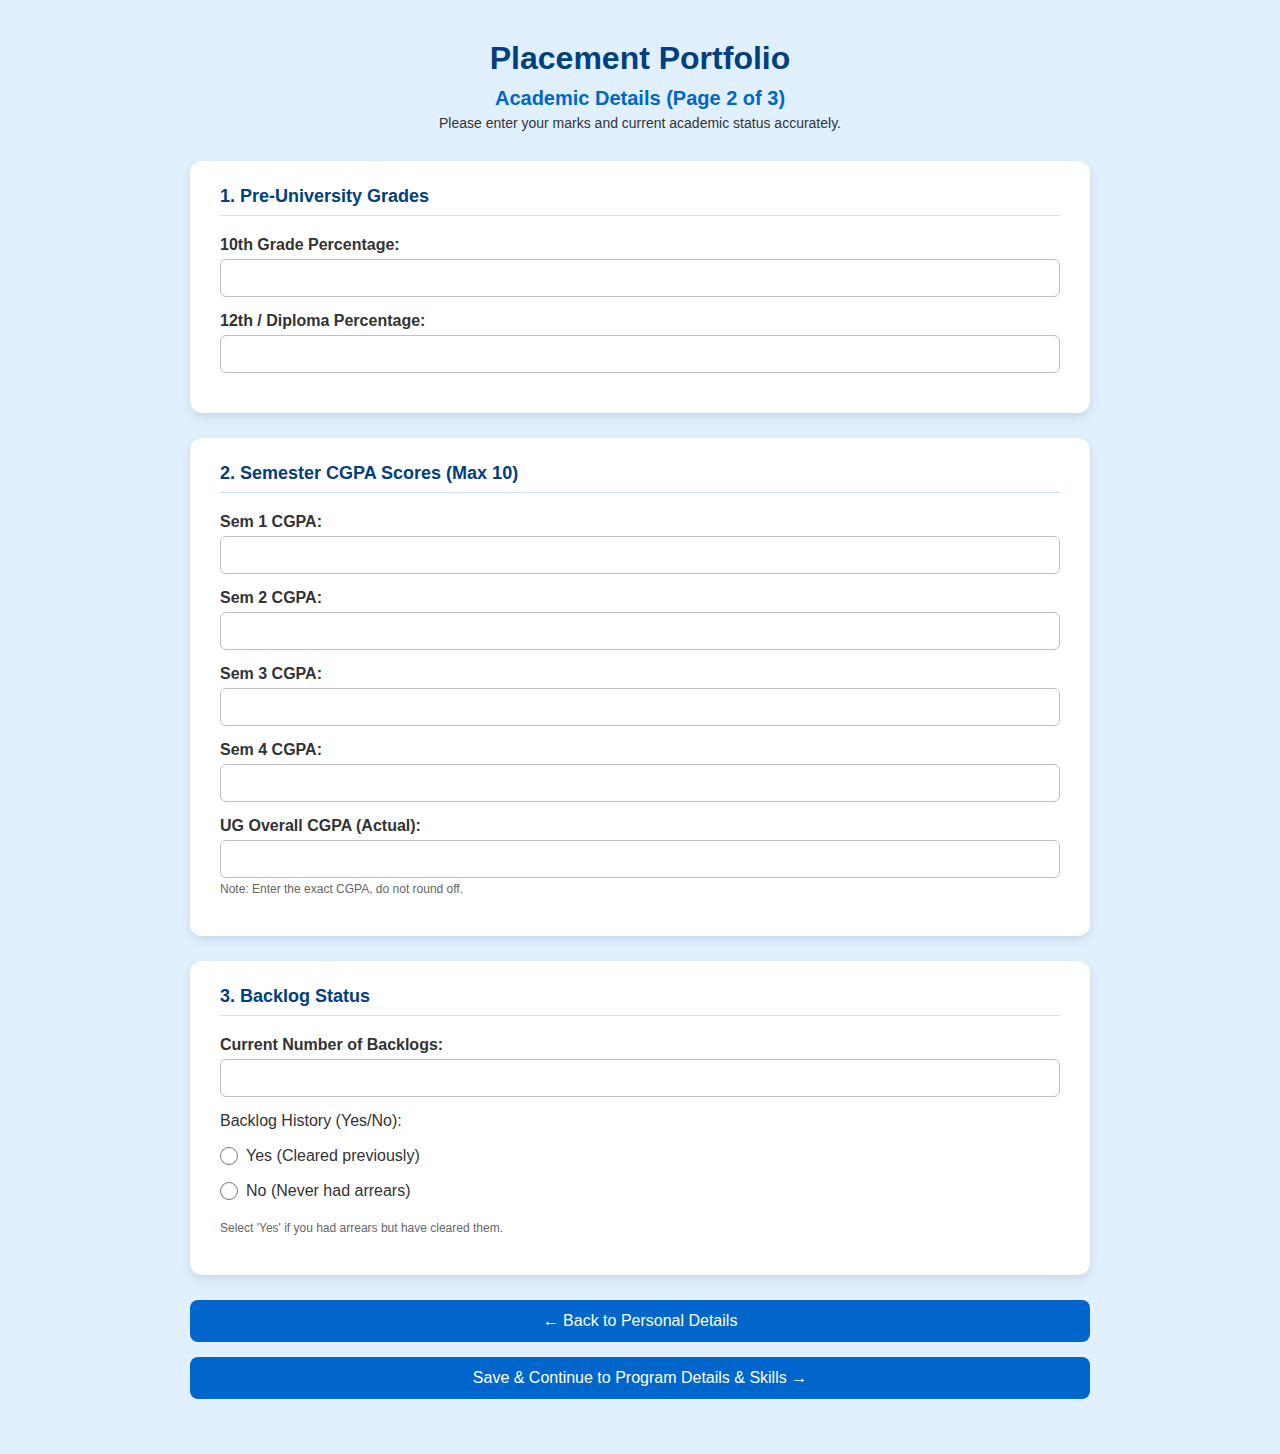
<file: frontend/acadamic.html>
<!DOCTYPE html>
<html lang="en">
<head>
  <meta charset="UTF-8">
  <meta name="viewport" content="width=device-width, initial-scale=1.0">
  <title>Placement Portfolio - Academic Details</title>
  <link rel="stylesheet" href="css/styles.css">
  
</head>
<body>

  <div>
    <!-- Header -->
    <header>
      <h1>Placement Portfolio</h1>
      <h2>Academic Details (Page 2 of 3)</h2>
      <p>Please enter your marks and current academic status accurately.</p>
    </header>

    <!-- Added form id -->
    <form id="academicForm">

      <!-- 1. Pre-University Grades -->
      <section>
        <h3>1. Pre-University Grades</h3>
        <div>
          <label for="tenth_percentage">10th Grade Percentage:</label>
          <input type="text" id="tenth_percentage" name="tenth_percentage">
        </div>
        <div>
          <label for="twelth_percentage">12th / Diploma Percentage:</label>
          <input type="text" id="twelth_percentage" name="twelth_percentage">
        </div>
      </section>

      <!-- 2. Undergraduate CGPA -->
      <section>
        <h3>2. Semester CGPA Scores (Max 10)</h3>
        <div>
          <label for="cgpa_sem1">Sem 1 CGPA:</label>
          <input type="text" id="cgpa_sem1" name="cgpa_sem1">
        </div>
        <div>
          <label for="cgpa_sem2">Sem 2 CGPA:</label>
          <input type="text" id="cgpa_sem2" name="cgpa_sem2">
        </div>
        <div>
          <label for="cgpa_sem3">Sem 3 CGPA:</label>
          <input type="text" id="cgpa_sem3" name="cgpa_sem3">
        </div>
        <div>
          <label for="cgpa_sem4">Sem 4 CGPA:</label>
          <input type="text" id="cgpa_sem4" name="cgpa_sem4">
        </div>
        <div>
          <label for="cgpa_overall">UG Overall CGPA (Actual):</label>
          <input type="text" id="cgpa_overall" name="cgpa_overall">
          <p>Note: Enter the exact CGPA, do not round off.</p>
        </div>
      </section>

      <!-- 3. Backlog Details -->
      <section>
        <h3>3. Backlog Status</h3>
        <div>
          <label for="current_backlogs">Current Number of Backlogs:</label>
          <input type="number" id="current_backlogs" name="current_backlogs" min="0">
        </div>
        <div class="radio-group">
          <label>Backlog History (Yes/No):</label>
          <label>
            <input type="radio" name="has_backlog_history" value="Yes">
            Yes (Cleared previously)
          </label>
          <label>
            <input type="radio" name="has_backlog_history" value="No">
            No (Never had arrears)
          </label>
          <p>Select 'Yes' if you had arrears but have cleared them.</p>
        </div>
      </section>

      <!-- Navigation Buttons -->
      <div>
        <button type="button" onclick="saveAndNavigateBack('academicForm', 'personal.html')">
          &larr; Back to Personal Details
        </button>
        <div></div>
        <button type="button" onclick="saveAndNavigateToSkills()">
          Save & Continue to Program Details & Skills &rarr;
        </button>
      </div>

    </form>

  </div>

  <script>
    // Initialize form with saved data if any
    window.onload = () => initializePage('academicForm');
  </script>

<script src="js/app.js" defer></script>
</body>
</html>
</file>
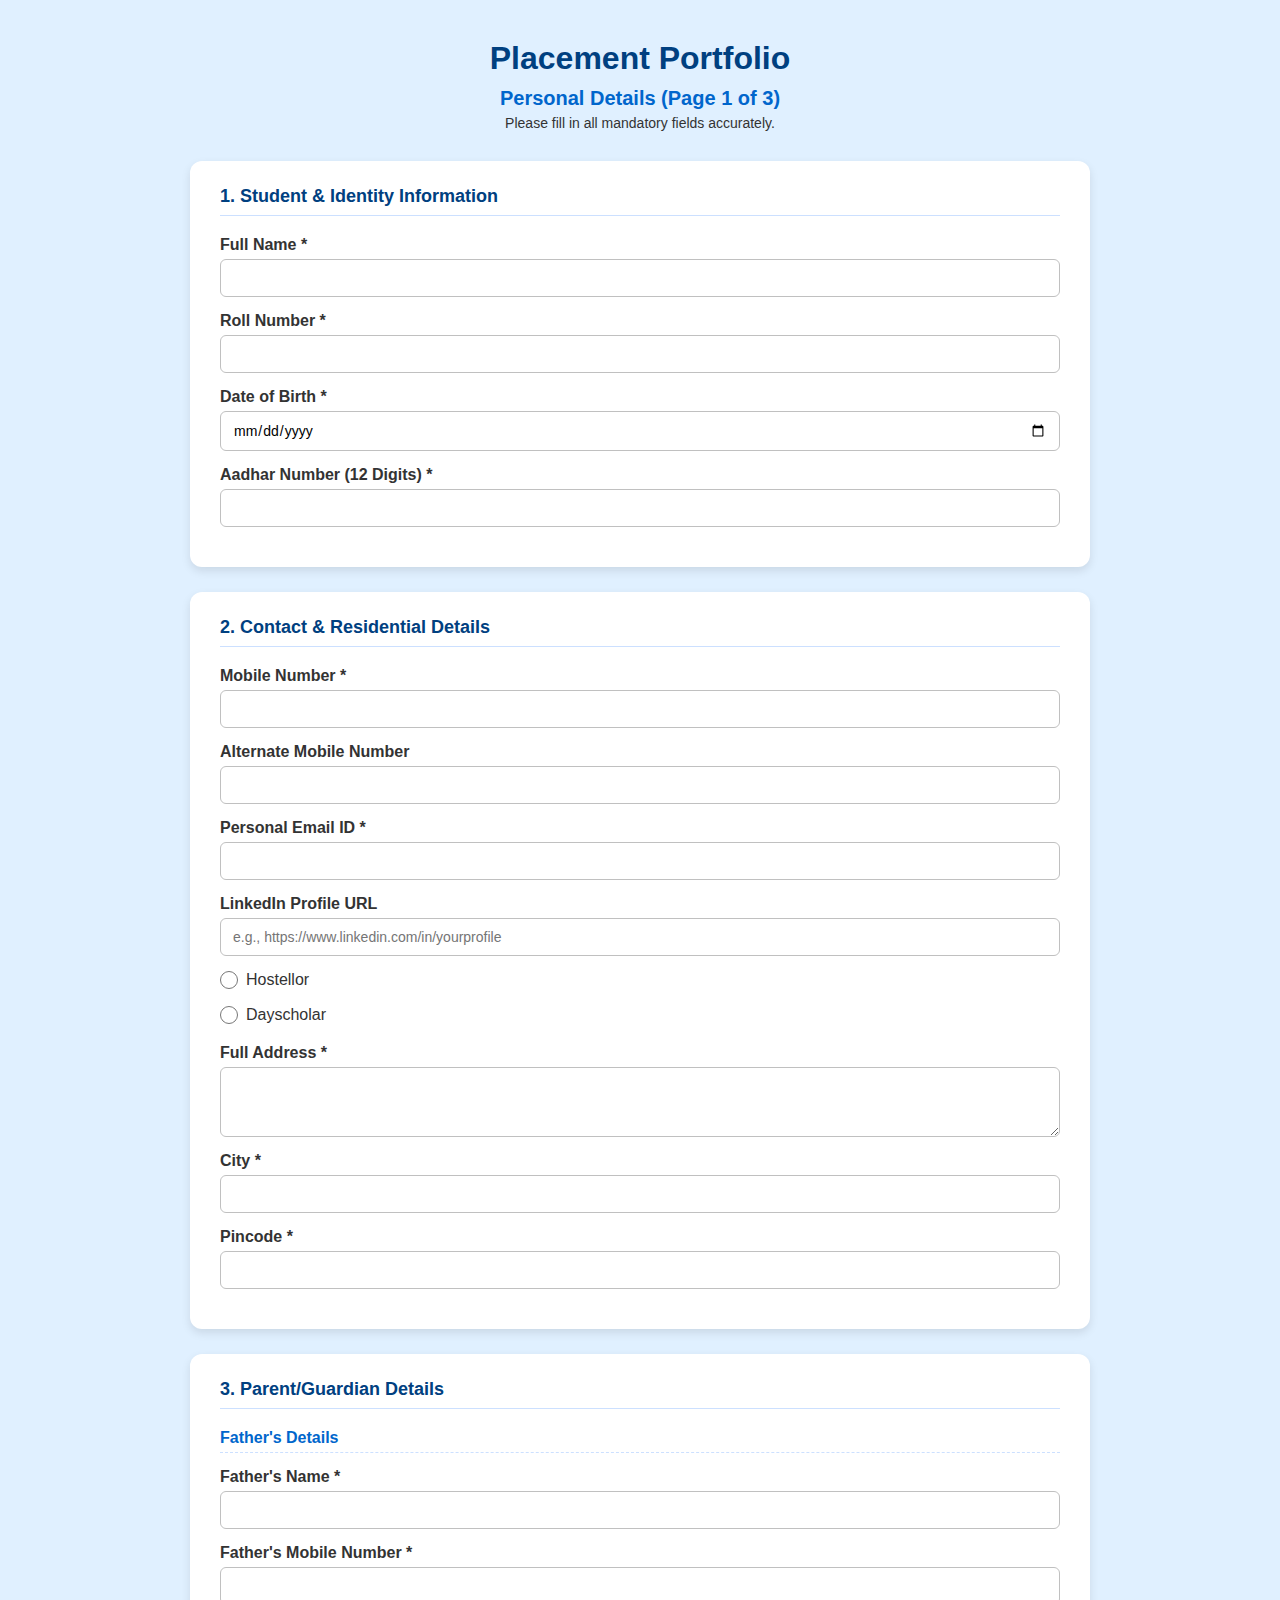
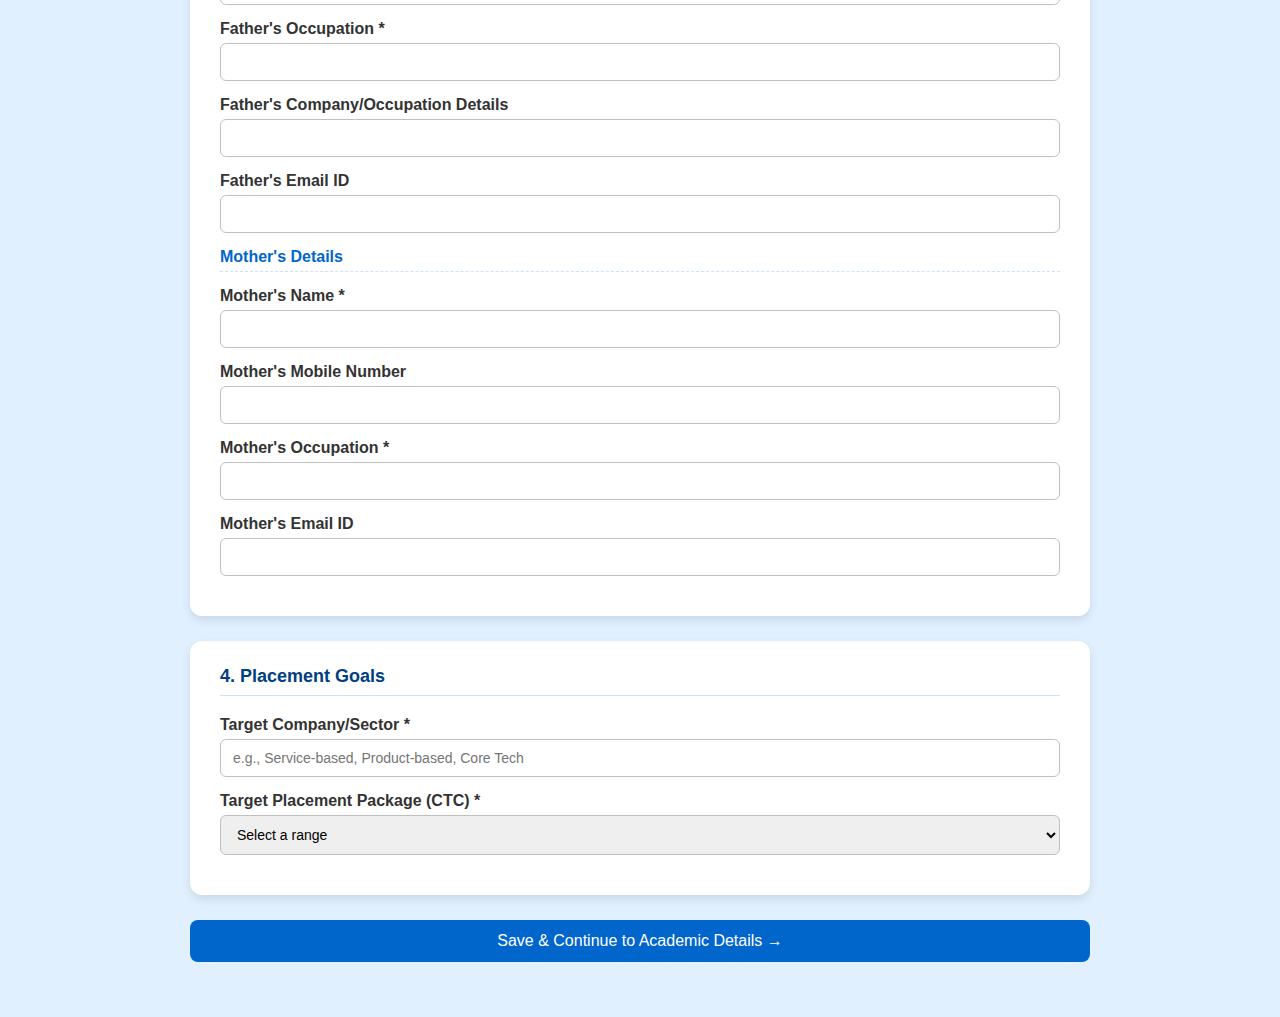
<file: frontend/personal.html>
<!DOCTYPE html>
<html lang="en">
<head>
  <meta charset="UTF-8">
  <meta name="viewport" content="width=device-width, initial-scale=1.0">
  <title>Placement Portfolio - Personal Details</title>
  <link rel="stylesheet" href="css/styles.css">
  
</head>
<body>

  <div>

    <!-- Header -->
    <header>
      <h1>Placement Portfolio</h1>
      <h2>Personal Details (Page 1 of 3)</h2>
      <p>Please fill in all mandatory fields accurately.</p>
    </header>

    <!-- Added form id -->
    <form id="personalForm">

      <!-- 1. Student & Identity Information -->
      <section>
        <h3>1. Student & Identity Information</h3>

        <div>
          <label for="name">Full Name *</label>
          <input type="text" id="name" name="name" required>
        </div>

        <div>
          <label for="roll_no">Roll Number *</label>
          <input type="text" id="roll_no" name="roll_no" required>
        </div>

        <div>
          <label for="date_of_birth">Date of Birth *</label>
          <input type="date" id="date_of_birth" name="date_of_birth" required>
        </div>

        <div>
          <label for="adhaar_no">Aadhar Number (12 Digits) *</label>
          <input type="text" id="adhaar_no" name="adhaar_no" required pattern="[\d\s]{12,}" title="Aadhar number must contain 12 digits" maxlength="14">
        </div>

      </section>

      <!-- 2. Contact & Residential Details -->
      <section>
        <h3>2. Contact & Residential Details</h3>

        <div>
          <label for="mobile_number">Mobile Number *</label>
          <input type="tel" id="mobile_number" name="mobile_number" required pattern="[0-9]{10}" title="Must be a 10-digit number">
        </div>

        <div>
          <label for="alt_mobile_number">Alternate Mobile Number</label>
          <input type="tel" id="alt_mobile_number" name="alt_mobile_number" pattern="[0-9]{10}" title="Must be a 10-digit number">
        </div>

        <div>
          <label for="personal_email">Personal Email ID *</label>
          <input type="email" id="personal_email" name="personal_email" required>
        </div>

        <div>
          <label for="linkedin_url">LinkedIn Profile URL</label>
          <input type="url" id="linkedin_url" name="linkedin_url" placeholder="e.g., https://www.linkedin.com/in/yourprofile">
        </div>

        <div class="radio-group">
          <label>
            <input type="radio" name="residence_type" value="Hostellor" required>
            Hostellor
          </label>
          <label>
            <input type="radio" name="residence_type" value="Dayscholar">
            Dayscholar
          </label>
        </div>

        <div>
          <label for="address">Full Address *</label>
          <textarea id="address" name="address" rows="3" required></textarea>
        </div>

        <div>
          <label for="city">City *</label>
          <input type="text" id="city" name="city" required>
        </div>

        <div>
          <label for="pincode">Pincode *</label>
          <input type="number" id="pincode" name="pincode" required pattern="\d{6}" title="Must be a 6-digit pincode">
        </div>

      </section>

      <!-- 3. Parent/Guardian Details -->
      <section>
        <h3>3. Parent/Guardian Details</h3>

        <h4>Father's Details</h4>
        <div>
          <label for="father_name">Father's Name *</label>
          <input type="text" id="father_name" name="father_name" required>
        </div>

        <div>
          <label for="father_mobile">Father's Mobile Number *</label>
          <input type="tel" id="father_mobile" name="father_mobile" required pattern="[0-9]{10}" title="Must be a 10-digit number">
        </div>

        <div>
          <label for="father_occupation">Father's Occupation *</label>
          <input type="text" id="father_occupation" name="father_occupation" required>
        </div>

        <div>
          <label for="father_company_details">Father's Company/Occupation Details</label>
          <input type="text" id="father_company_details" name="father_company_details">
        </div>

        <div>
          <label for="father_email">Father's Email ID</label>
          <input type="email" id="father_email" name="father_email">
        </div>

        <h4>Mother's Details</h4>
        <div>
          <label for="mother_name">Mother's Name *</label>
          <input type="text" id="mother_name" name="mother_name" required>
        </div>

        <div>
          <label for="mother_mobile">Mother's Mobile Number</label>
          <input type="tel" id="mother_mobile" name="mother_mobile" pattern="[0-9]{10}" title="Must be a 10-digit number">
        </div>

        <div>
          <label for="mother_occupation">Mother's Occupation *</label>
          <input type="text" id="mother_occupation" name="mother_occupation" required>
        </div>

        <div>
          <label for="mother_email">Mother's Email ID</label>
          <input type="email" id="mother_email" name="mother_email">
        </div>

      </section>

      <!-- 4. Placement Goals -->
      <section>
        <h3>4. Placement Goals</h3>

        <div>
          <label for="company_aim">Target Company/Sector *</label>
          <input type="text" id="company_aim" name="company_aim" placeholder="e.g., Service-based, Product-based, Core Tech" required>
        </div>

        <div>
          <label for="target_package">Target Placement Package (CTC) *</label>
          <select id="target_package" name="target_package" required>
            <option value="">Select a range</option>
            <option value="4-6 Lakhs">₹4 - ₹6 Lakhs</option>
            <option value="6-8 Lakhs">₹6 - ₹8 Lakhs</option>
            <option value="8-12 Lakhs">₹8 - ₹12 Lakhs</option>
            <option value="12-20 Lakhs">₹12 - ₹20 Lakhs</option>
            <option value="20-40 Lakhs">₹20 - ₹40 Lakhs</option>
            <option value="40 Lakh and above">₹40 Lakh and above</option>
          </select>
        </div>

      </section>

      <!-- Navigation -->
      <div>
        <!-- Call app.js function instead of simple href -->
        <button type="button" onclick="saveAndNavigateToAcademic()">
          Save & Continue to Academic Details →
        </button>
      </div>

    </form>

  </div>

  <script>
    // Initialize form with saved data if any
    window.onload = () => initializePage('personalForm');
  </script>

<script src="js/app.js" defer></script> <!-- include app.js -->

</body>
</html>
</file>
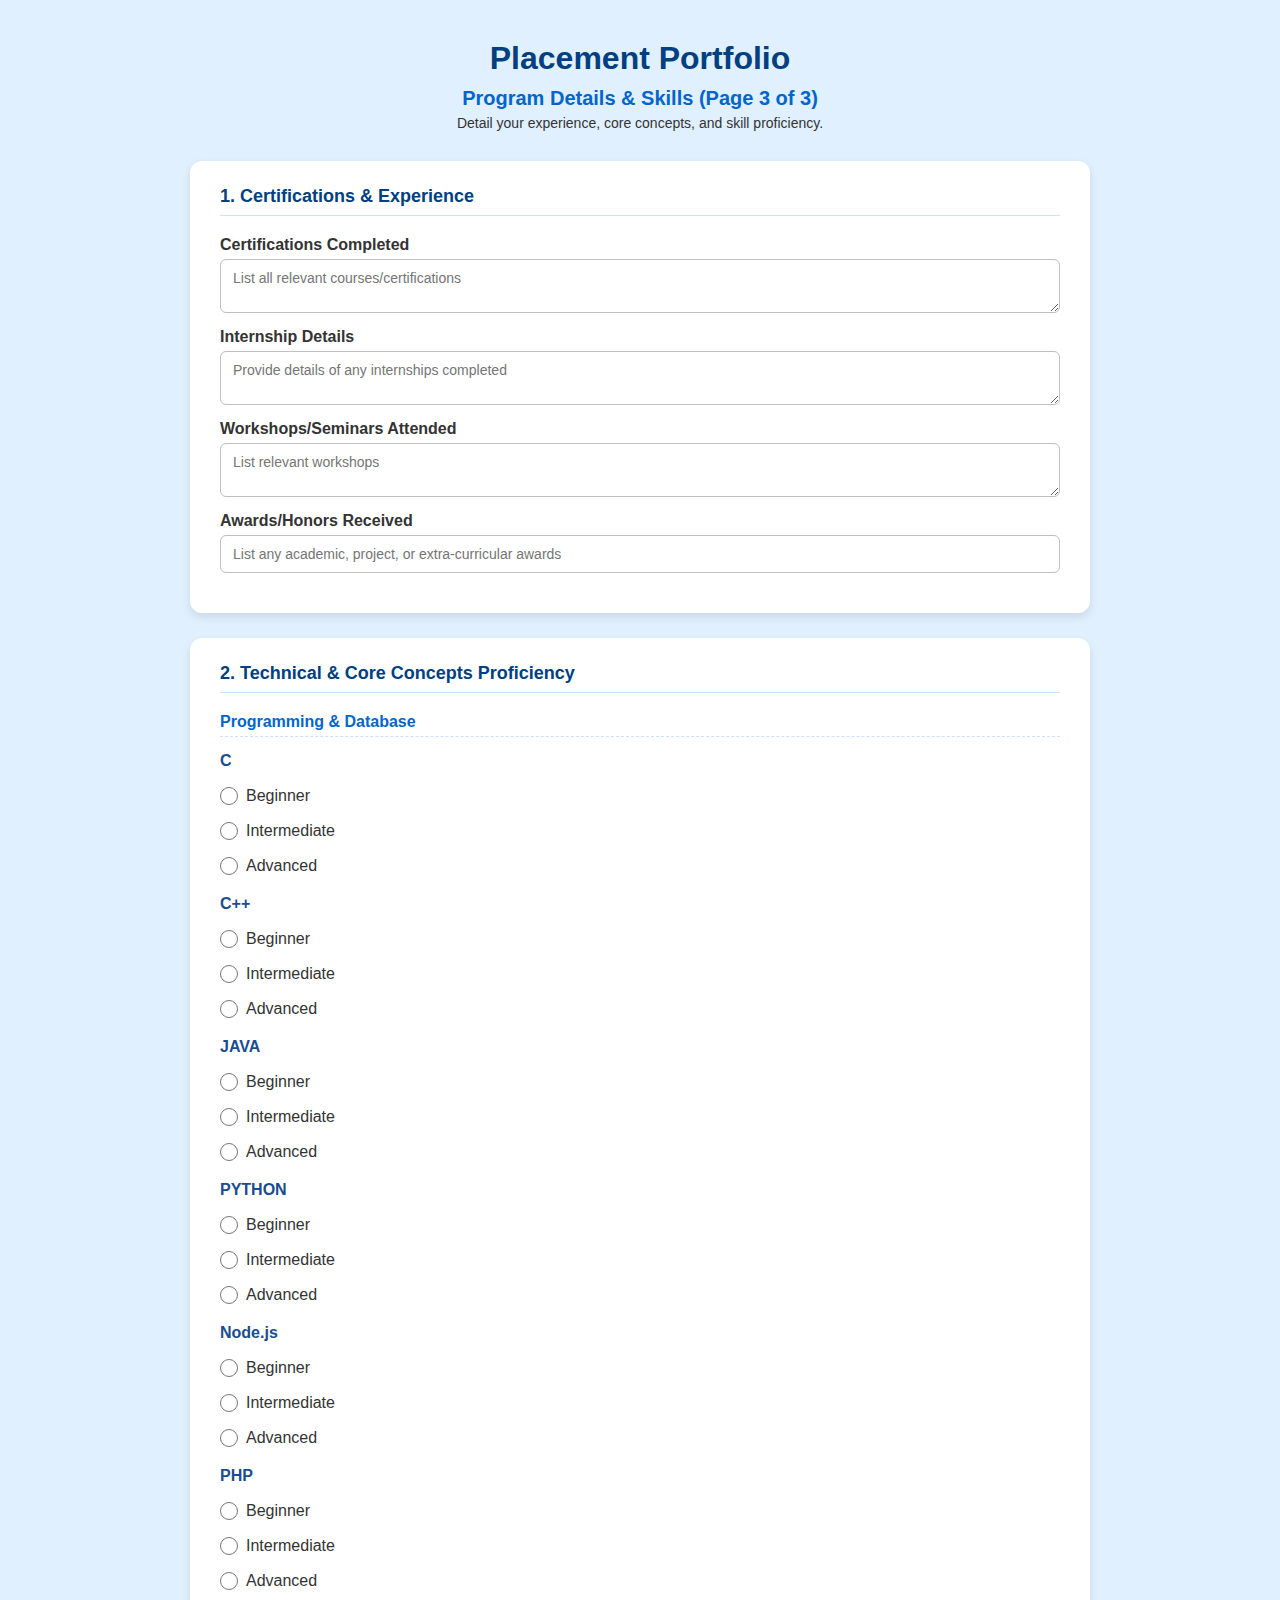
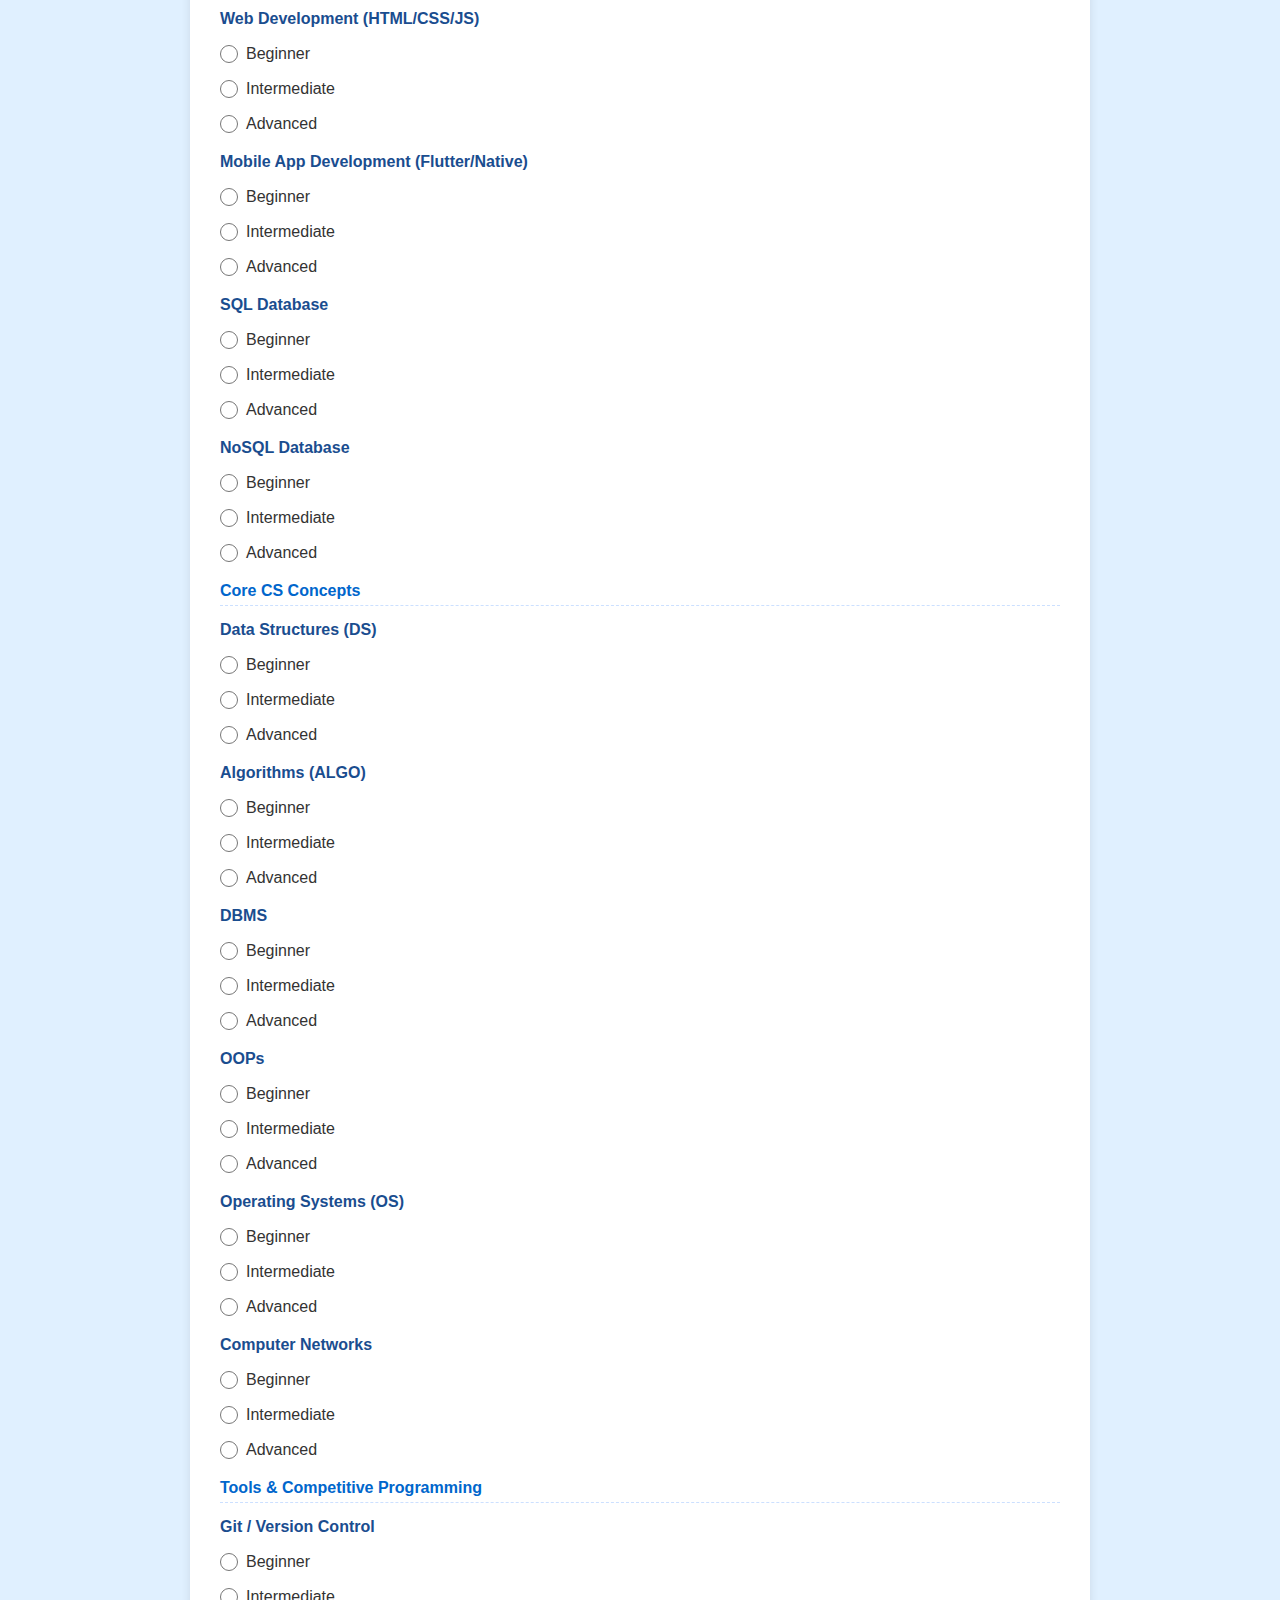
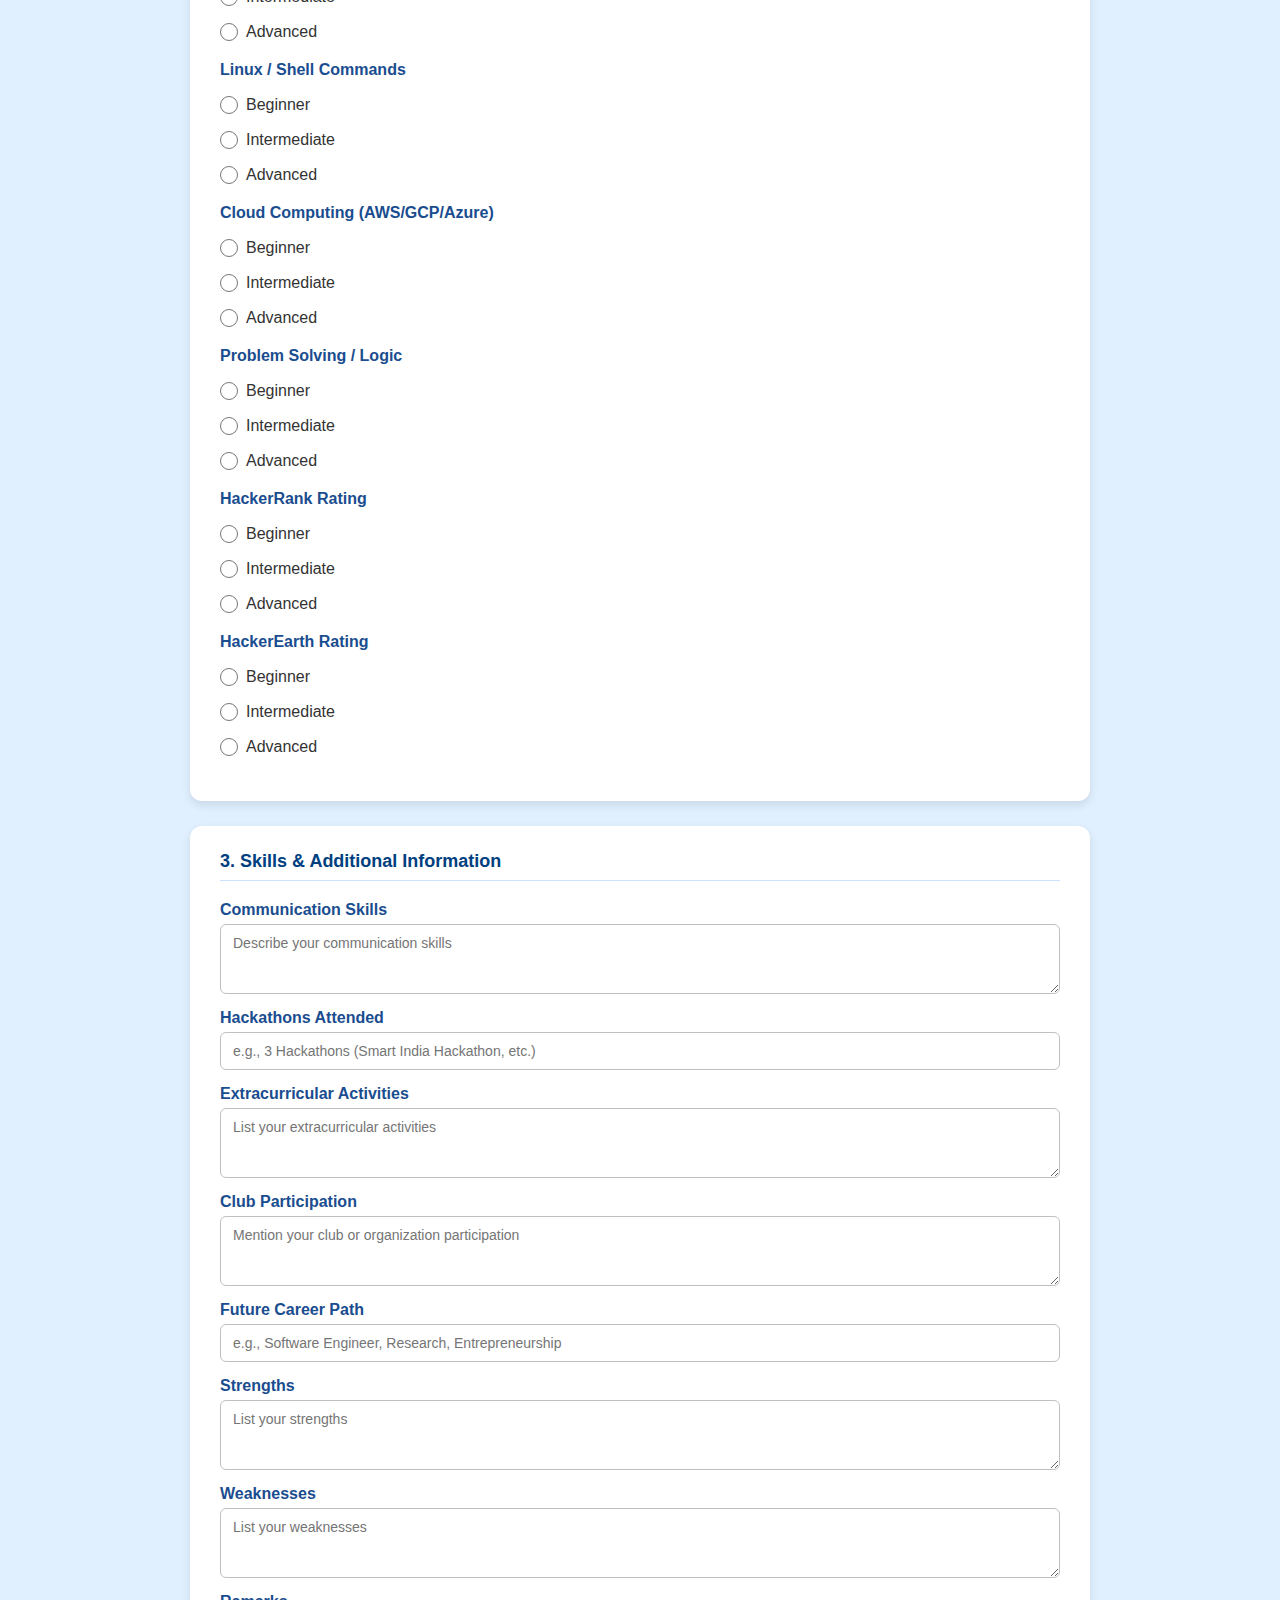
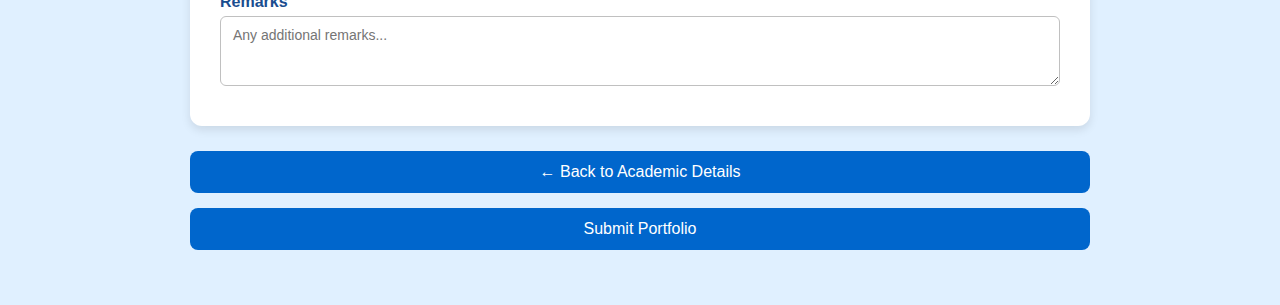
<file: frontend/skills.html>
<!DOCTYPE html>
<html lang="en">
<head>
    <meta charset="UTF-8">
    <meta name="viewport" content="width=device-width, initial-scale=1.0">
    <title>Placement Portfolio - Program Details & Skills</title>
    <link rel="stylesheet" href="css/styles.css">
</head>
<body>
<div class="main-container">
    <!-- Header -->
    <header>
        <h1>Placement Portfolio</h1>
        <h2>Program Details & Skills (Page 3 of 3)</h2>
        <p>Detail your experience, core concepts, and skill proficiency.</p>
    </header>

    <!-- Main Form -->
    <form id="skillsForm">

        <!-- 1. Certifications & Experience -->
        <section>
            <h3>1. Certifications & Experience</h3>

            <div>
                <label for="certifications">Certifications Completed</label>
                <textarea id="certifications" name="certifications" rows="2" placeholder="List all relevant courses/certifications"></textarea>
            </div>

            <div>
                <label for="internships">Internship Details</label>
                <textarea id="internships" name="internships" rows="2" placeholder="Provide details of any internships completed"></textarea>
            </div>

            <div>
                <label for="workshops">Workshops/Seminars Attended</label>
                <textarea id="workshops" name="workshops" rows="2" placeholder="List relevant workshops"></textarea>
            </div>

            <div>
                <label for="awards">Awards/Honors Received</label>
                <input type="text" id="awards" name="awards" placeholder="List any academic, project, or extra-curricular awards">
            </div>
        </section>

        <!-- 2. Technical Skills Section -->
        <section>
            <h3>2. Technical & Core Concepts Proficiency</h3>

            <h4>Programming & Database</h4>
            <div class="radio-group">
                <label class="skill-label">C</label>
                <label><input type="radio" name="skill_c" value="Beginner"> Beginner</label>
                <label><input type="radio" name="skill_c" value="Intermediate"> Intermediate</label>
                <label><input type="radio" name="skill_c" value="Advanced"> Advanced</label>
            </div>

            <div class="radio-group">
                <label class="skill-label">C++</label>
                <label><input type="radio" name="skill_cpp" value="Beginner"> Beginner</label>
                <label><input type="radio" name="skill_cpp" value="Intermediate"> Intermediate</label>
                <label><input type="radio" name="skill_cpp" value="Advanced"> Advanced</label>
            </div>

            <div class="radio-group">
                <label class="skill-label">JAVA</label>
                <label><input type="radio" name="skill_java" value="Beginner"> Beginner</label>
                <label><input type="radio" name="skill_java" value="Intermediate"> Intermediate</label>
                <label><input type="radio" name="skill_java" value="Advanced"> Advanced</label>
            </div>

            <div class="radio-group">
                <label class="skill-label">PYTHON</label>
                <label><input type="radio" name="skill_python" value="Beginner"> Beginner</label>
                <label><input type="radio" name="skill_python" value="Intermediate"> Intermediate</label>
                <label><input type="radio" name="skill_python" value="Advanced"> Advanced</label>
            </div>

            <div class="radio-group">
                <label class="skill-label">Node.js</label>
                <label><input type="radio" name="skill_node_js" value="Beginner"> Beginner</label>
                <label><input type="radio" name="skill_node_js" value="Intermediate"> Intermediate</label>
                <label><input type="radio" name="skill_node_js" value="Advanced"> Advanced</label>
            </div>

            <div class="radio-group">
                <label class="skill-label">PHP</label>
                <label><input type="radio" name="skill_php" value="Beginner"> Beginner</label>
                <label><input type="radio" name="skill_php" value="Intermediate"> Intermediate</label>
                <label><input type="radio" name="skill_php" value="Advanced"> Advanced</label>
            </div>

            <div class="radio-group">
                <label class="skill-label">Web Development (HTML/CSS/JS)</label>
                <label><input type="radio" name="skill_web_dev" value="Beginner"> Beginner</label>
                <label><input type="radio" name="skill_web_dev" value="Intermediate"> Intermediate</label>
                <label><input type="radio" name="skill_web_dev" value="Advanced"> Advanced</label>
            </div>

            <div class="radio-group">
                <label class="skill-label">Mobile App Development (Flutter/Native)</label>
                <label><input type="radio" name="skill_flutter" value="Beginner"> Beginner</label>
                <label><input type="radio" name="skill_flutter" value="Intermediate"> Intermediate</label>
                <label><input type="radio" name="skill_flutter" value="Advanced"> Advanced</label>
            </div>

            <div class="radio-group">
                <label class="skill-label">SQL Database</label>
                <label><input type="radio" name="skill_sql" value="Beginner"> Beginner</label>
                <label><input type="radio" name="skill_sql" value="Intermediate"> Intermediate</label>
                <label><input type="radio" name="skill_sql" value="Advanced"> Advanced</label>
            </div>

            <div class="radio-group">
                <label class="skill-label">NoSQL Database</label>
                <label><input type="radio" name="skill_no_sql" value="Beginner"> Beginner</label>
                <label><input type="radio" name="skill_no_sql" value="Intermediate"> Intermediate</label>
                <label><input type="radio" name="skill_no_sql" value="Advanced"> Advanced</label>
            </div>

            <h4>Core CS Concepts</h4>
            <div class="radio-group">
                <label class="skill-label">Data Structures (DS)</label>
                <label><input type="radio" name="concept_data_structures" value="Beginner"> Beginner</label>
                <label><input type="radio" name="concept_data_structures" value="Intermediate"> Intermediate</label>
                <label><input type="radio" name="concept_data_structures" value="Advanced"> Advanced</label>
            </div>

            <div class="radio-group">
                <label class="skill-label">Algorithms (ALGO)</label>
                <label><input type="radio" name="concept_algos" value="Beginner"> Beginner</label>
                <label><input type="radio" name="concept_algos" value="Intermediate"> Intermediate</label>
                <label><input type="radio" name="concept_algos" value="Advanced"> Advanced</label>
            </div>

            <div class="radio-group">
                <label class="skill-label">DBMS</label>
                <label><input type="radio" name="concept_dbms" value="Beginner"> Beginner</label>
                <label><input type="radio" name="concept_dbms" value="Intermediate"> Intermediate</label>
                <label><input type="radio" name="concept_dbms" value="Advanced"> Advanced</label>
            </div>

            <div class="radio-group">
                <label class="skill-label">OOPs</label>
                <label><input type="radio" name="concept_oops" value="Beginner"> Beginner</label>
                <label><input type="radio" name="concept_oops" value="Intermediate"> Intermediate</label>
                <label><input type="radio" name="concept_oops" value="Advanced"> Advanced</label>
            </div>

            <div class="radio-group">
                <label class="skill-label">Operating Systems (OS)</label>
                <label><input type="radio" name="concept_os" value="Beginner"> Beginner</label>
                <label><input type="radio" name="concept_os" value="Intermediate"> Intermediate</label>
                <label><input type="radio" name="concept_os" value="Advanced"> Advanced</label>
            </div>

            <div class="radio-group">
                <label class="skill-label">Computer Networks</label>
                <label><input type="radio" name="concept_networks" value="Beginner"> Beginner</label>
                <label><input type="radio" name="concept_networks" value="Intermediate"> Intermediate</label>
                <label><input type="radio" name="concept_networks" value="Advanced"> Advanced</label>
            </div>

            <h4>Tools & Competitive Programming</h4>
            <div class="radio-group">
                <label class="skill-label">Git / Version Control</label>
                <label><input type="radio" name="tool_git" value="Beginner"> Beginner</label>
                <label><input type="radio" name="tool_git" value="Intermediate"> Intermediate</label>
                <label><input type="radio" name="tool_git" value="Advanced"> Advanced</label>
            </div>

            <div class="radio-group">
                <label class="skill-label">Linux / Shell Commands</label>
                <label><input type="radio" name="tool_linux" value="Beginner"> Beginner</label>
                <label><input type="radio" name="tool_linux" value="Intermediate"> Intermediate</label>
                <label><input type="radio" name="tool_linux" value="Advanced"> Advanced</label>
            </div>

            <div class="radio-group">
                <label class="skill-label">Cloud Computing (AWS/GCP/Azure)</label>
                <label><input type="radio" name="tool_cloud" value="Beginner"> Beginner</label>
                <label><input type="radio" name="tool_cloud" value="Intermediate"> Intermediate</label>
                <label><input type="radio" name="tool_cloud" value="Advanced"> Advanced</label>
            </div>

            <div class="radio-group">
                <label class="skill-label">Problem Solving / Logic</label>
                <label><input type="radio" name="concept_problem_solving" value="Beginner"> Beginner</label>
                <label><input type="radio" name="concept_problem_solving" value="Intermediate"> Intermediate</label>
                <label><input type="radio" name="concept_problem_solving" value="Advanced"> Advanced</label>
            </div>

            <div class="radio-group">
                <label class="skill-label">HackerRank Rating</label>
                <label><input type="radio" name="tool_hacker_rank" value="Beginner"> Beginner</label>
                <label><input type="radio" name="tool_hacker_rank" value="Intermediate"> Intermediate</label>
                <label><input type="radio" name="tool_hacker_rank" value="Advanced"> Advanced</label>
            </div>

            <div class="radio-group">
                <label class="skill-label">HackerEarth Rating</label>
                <label><input type="radio" name="tool_hacker_earth" value="Beginner"> Beginner</label>
                <label><input type="radio" name="tool_hacker_earth" value="Intermediate"> Intermediate</label>
                <label><input type="radio" name="tool_hacker_earth" value="Advanced"> Advanced</label>
            </div>
        </section>

        <!-- 3. Skills & Additional Information -->
<section>
  <h3>3. Skills & Additional Information</h3>

  <div>
    <label class="skill-label" for="communication_skills">Communication Skills</label>
    <textarea id="communication_skills" name="communication_skills" rows="3" placeholder="Describe your communication skills"></textarea>
  </div>

  <div>
    <label class="skill-label" for="hackathons_attended">Hackathons Attended</label>
    <input type="text" id="hackathons_attended" name="hackathons_attended" placeholder="e.g., 3 Hackathons (Smart India Hackathon, etc.)" />
  </div>

  <div>
    <label class="skill-label" for="extracurriculars">Extracurricular Activities</label>
    <textarea id="extracurriculars" name="extracurriculars" rows="3" placeholder="List your extracurricular activities"></textarea>
  </div>

  <div>
    <label class="skill-label" for="club_participation">Club Participation</label>
    <textarea id="club_participation" name="club_participation" rows="3" placeholder="Mention your club or organization participation"></textarea>
  </div>

  <div>
    <label class="skill-label" for="future_path">Future Career Path</label>
    <input type="text" id="future_path" name="future_path" placeholder="e.g., Software Engineer, Research, Entrepreneurship" />
  </div>

  <div>
    <label class="skill-label" for="strength">Strengths</label>
    <textarea id="strength" name="strength" rows="3" placeholder="List your strengths"></textarea>
  </div>

  <div>
    <label class="skill-label" for="weakness">Weaknesses</label>
    <textarea id="weakness" name="weakness" rows="3" placeholder="List your weaknesses"></textarea>
  </div>

  <div>
    <label class="skill-label" for="remarks">Remarks</label>
    <textarea id="remarks" name="remarks" rows="3" placeholder="Any additional remarks..."></textarea>
  </div>
</section>

        <!-- Submit -->
        <div>
            <button type="button" onclick="saveAndNavigateBack('skillsForm', 'acadamic.html')">
                &larr; Back to Academic Details
            </button>
            <div></div>
             <button type="button" onclick="finalSubmission()">Submit Portfolio</button>
        </div>
</div>
    </form>

<script>
    // Initialize form with saved data if any
    window.onload = () => initializePage('personalForm');
  </script>

<script src="js/app.js" defer></script> <!-- include app.js -->

</body>
</html>
</file>
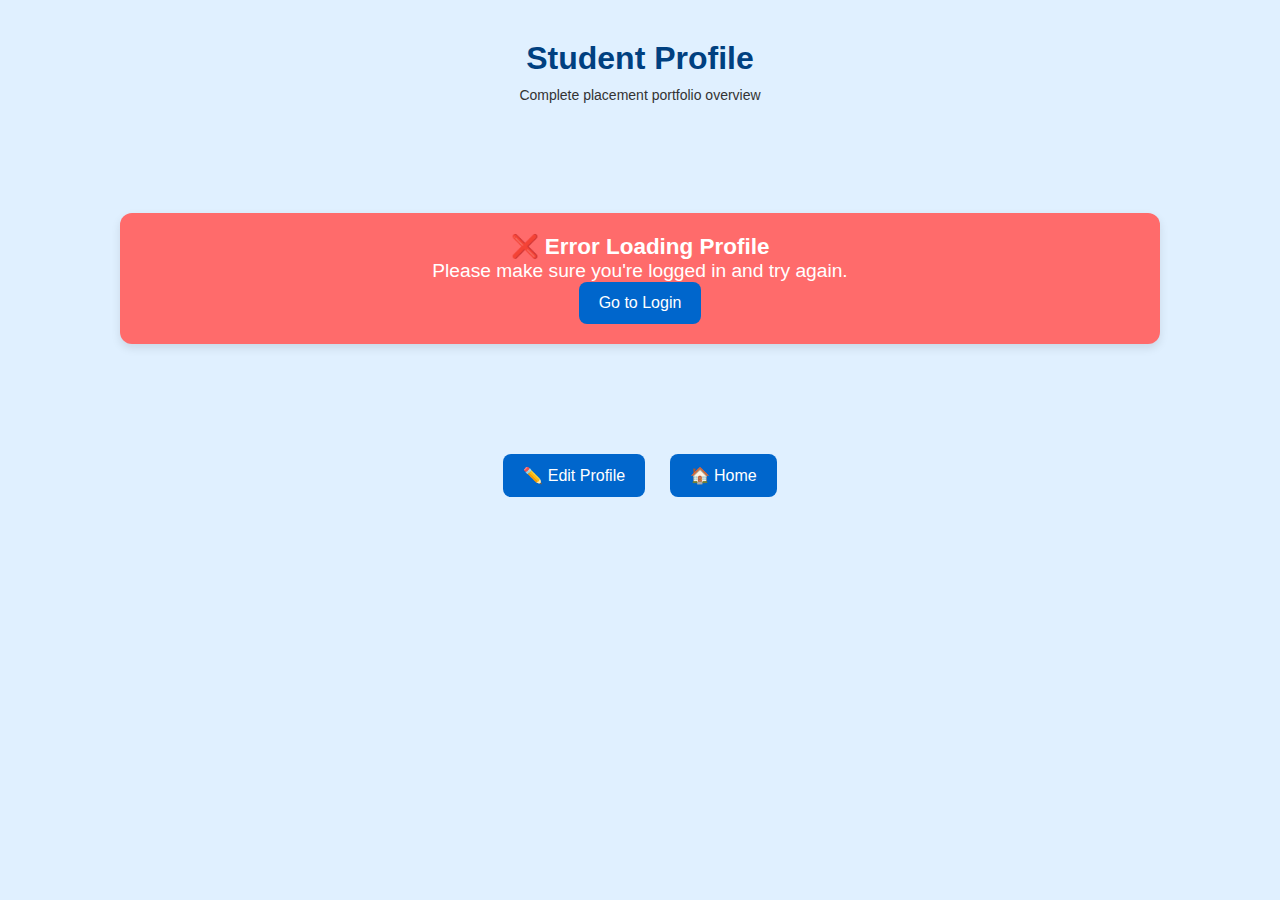
<file: frontend/view.html>
<!DOCTYPE html>
<html lang="en">

<head>
  <meta charset="UTF-8">
  <meta name="viewport" content="width=device-width, initial-scale=1.0">
  <title>Student Profile - Placement Portfolio</title>
  <link rel="stylesheet" href="css/view.css">
</head>

<body>
  <div class="container">
    <div class="header">
      <h1>Student Profile</h1>
      <p>Complete placement portfolio overview</p>
    </div>

    <div id="loading" class="loading">
      <div>📊 Loading your profile...</div>
    </div>

    <div id="profile-container" style="display: none;">
    </div>

    <div class="actions">
      <button class="btn" onclick="window.location.href='personal.html'">✏️ Edit Profile</button>
      <button class="btn" onclick="window.location.href='profile.html'">🏠 Home</button>
    </div>
  </div>

  <script src="js/app.js"></script>
  <script src="js/view.js"></script>
</body>

</html>
</file>
<file: frontend/css/styles.css>
/* style.css */

/* General Reset */
* {
  margin: 0;
  padding: 0;
  box-sizing: border-box;
  font-family: 'Segoe UI', Tahoma, Geneva, Verdana, sans-serif;
}

/* Body & Background */
body {
  background-color: #e0f0ff; /* Soft blue background */
  padding: 40px 20px;
  display: flex;
  justify-content: center;
}

/* Main Container */
div {
  width: 100%;
  max-width: 900px;
}

/* Header */
header {
  text-align: center;
  margin-bottom: 30px;
}

header h1 {
  font-size: 32px;
  color: #004080; /* Dark Blue */
  font-weight: 900; /* Very bold */
  margin-bottom: 10px;
}

header h2 {
  font-size: 20px;
  color: #0066cc; /* Royal Blue */
  font-weight: 700; /* Bold subheading */
  margin-bottom: 5px;
}

header p {
  font-size: 14px;
  color: #333;
}

/* Form Sections */
form section {
  background-color: #fff;
  padding: 25px 30px;
  border-radius: 12px;
  margin-bottom: 25px;
  box-shadow: 0 4px 10px rgba(0, 0, 0, 0.1);
}

form section h3 {
  color: #004080;
  margin-bottom: 20px;
  font-size: 18px;
  border-bottom: 1px solid #cce0ff;
  padding-bottom: 8px;
}

form section h4 {
  color: #0066cc;
  margin-top: 15px;
  margin-bottom: 15px;
  font-size: 16px;
  border-bottom: 1px dashed #cce0ff;
  padding-bottom: 5px;
}

/* Highlighted fields (Pre-University Grade, Semester, CGPA, Backlog Status) */
form div.highlight-box {
  background-color: #cce6ff; /* Light blue */
  border: 1px solid #99ccff; /* Light blue border */
  border-radius: 10px;
  padding: 12px 15px;
  margin-bottom: 15px;
  box-shadow: 0 2px 6px rgba(0,0,0,0.08); /* subtle black shadow */
}

form label.highlighted {
  color: #4169e1; /* Royal Blue */
  font-weight: 600;
  margin-bottom: 6px;
  display: block;
}

/* Input Groups */
form div {
  margin-bottom: 15px;
  display: flex;
  flex-direction: column;
}

form label {
  margin-bottom: 5px;
  font-weight: 600;
  color: #333;
}

form input[type="text"],
form input[type="email"],
form input[type="tel"],
form input[type="number"],
form input[type="date"],
form input[type="url"],
form textarea,
form select {
  padding: 10px 12px;
  border-radius: 6px;
  border: 1px solid #c0c0c0;
  font-size: 14px;
  outline: none;
  transition: 0.3s;
}

form input:focus,
form textarea:focus,
form select:focus {
  border-color: #0066cc;
  box-shadow: 0 0 5px rgba(0, 102, 204, 0.3);
}

/* Textarea */
form textarea {
  resize: vertical;
}

/* Radio Buttons */
.radio-group {
  display: flex;
  flex-direction: column; /* vertical layout */
  gap: 12px; /* space between options */
  align-items: flex-start; /* align to left */
  margin-bottom: 15px;
}


.radio-group label {
  display: flex;
  align-items: center;
  gap: 8px; /* space between circle and text */
  font-weight: 500;
  color: #333;
  cursor: pointer;
}

.radio-group input[type="radio"] {
  width: 18px;
  height: 18px;
  accent-color: #0066cc;
  margin: 0;
  cursor: pointer;
}

/* Button */
form button {
  background-color: #0066cc;
  color: #fff;
  border: none;
  padding: 12px 20px;
  border-radius: 8px;
  font-size: 16px;
  cursor: pointer;
  transition: 0.3s;
}

form button:hover {
  background-color: #004080;
}

/* Small helper text */
form p {
  font-size: 12px;
  color: #666;
  margin-top: 4px;
}

/* Responsive */
@media (max-width: 768px) {
  form section {
    padding: 20px;
  }
  
  form button {
    width: 100%;
  }

  .radio-group {
    flex-direction: column;
    align-items: flex-start;
  }
}

/* Programming / Skill labels color */
label.skill-label {
  color: #1a4d8f; /* darker royal blue */
  font-weight: 600;
}

#photoPreview {
  transition: transform 0.2s ease;
}

#photoPreview:hover {
  transform: scale(1.05);
}
</file>
<file: frontend/css/view.css>
/* Reset and Base Styles */
* {
  margin: 0;
  padding: 0;
  box-sizing: border-box;
  font-family: 'Segoe UI', Tahoma, Geneva, Verdana, sans-serif;
}

/* Body & Background - Matching other pages */
body {
  background-color: #e0f0ff; /* Soft blue background matching other pages */
  padding: 40px 20px;
  min-height: 100vh;
  color: #333;
  display: flex;
  justify-content: center;
}

/* Container and Layout */
.container {
  width: 100%;
  max-width: 1200px;
}

/* Header Styles - Matching other pages */
.header {
  text-align: center;
  margin-bottom: 30px;
}

.header h1 {
  font-size: 32px;
  color: #004080; /* Dark Blue matching other pages */
  font-weight: 900; /* Very bold */
  margin-bottom: 10px;
}

.header p {
  font-size: 14px;
  color: #333;
}

/* Profile Card - Matching form sections styling */
.profile-card {
  background-color: #fff;
  border-radius: 12px;
  box-shadow: 0 4px 10px rgba(0, 0, 0, 0.1);
  overflow: hidden;
  margin-bottom: 25px;
}

.profile-header {
  background-color: #cce6ff; /* Light blue matching highlighted sections */
  border: 1px solid #99ccff;
  padding: 30px;
  text-align: center;
  color: #004080; /* Dark blue text */
}

.profile-avatar {
  width: 120px;
  height: 120px;
  background: #0066cc; /* Royal blue matching theme */
  border-radius: 50%;
  margin: 0 auto 20px;
  display: flex;
  align-items: center;
  justify-content: center;
  font-size: 3rem;
  font-weight: bold;
  color: white;
}

.profile-name {
  font-size: 2rem;
  margin-bottom: 5px;
  color: #004080;
  font-weight: 900;
}

.profile-roll {
  font-size: 1.1rem;
  color: #0066cc;
  font-weight: 700;
}

.profile-content {
  padding: 0;
}

/* Section Styles - Matching form sections */
.section {
  background-color: #fff;
  margin-bottom: 25px;
  border-radius: 12px;
  box-shadow: 0 4px 10px rgba(0, 0, 0, 0.1);
}

.section:last-child {
  margin-bottom: 0;
}

.section-header {
  background-color: #fff;
  padding: 25px 30px 0px 30px;
  cursor: pointer;
  display: flex;
  justify-content: space-between;
  align-items: center;
  transition: background 0.3s ease;
}

.section-header:hover {
  background-color: #f8f9fa;
}

.section-header h3 {
  color: #004080;
  margin-bottom: 20px;
  font-size: 18px;
  border-bottom: 1px solid #cce0ff;
  padding-bottom: 8px;
}

.section-toggle {
  font-size: 1.5rem;
  color: #0066cc;
  transition: transform 0.3s ease;
}

.section-content {
  padding: 0px 30px 25px 30px;
  display: none;
}

.section.active .section-content {
  display: block;
}

.section.active .section-toggle {
  transform: rotate(180deg);
}

/* Info Grid - Matching form input styling */
.info-grid {
  display: grid;
  grid-template-columns: repeat(auto-fit, minmax(300px, 1fr));
  gap: 15px;
}

.info-item {
  margin-bottom: 15px;
  display: flex;
  flex-direction: column;
}

.info-label {
  margin-bottom: 5px;
  font-weight: 600;
  color: #333;
}

.info-value {
  padding: 10px 12px;
  border-radius: 6px;
  border: 1px solid #c0c0c0;
  font-size: 14px;
  background-color: #f9f9f9;
  min-height: 40px;
  display: flex;
  align-items: center;
}

.info-value a {
  color: #4facfe;
  text-decoration: none;
}

.info-value a:hover {
  text-decoration: underline;
}

/* Skills Grid */
.skills-grid {
  display: grid;
  grid-template-columns: repeat(auto-fit, minmax(250px, 1fr));
  gap: 20px;
}

.skill-category {
  background-color: #cce6ff; /* Light blue matching highlighted sections */
  border: 1px solid #99ccff;
  border-radius: 10px;
  padding: 12px 15px;
  box-shadow: 0 2px 6px rgba(0,0,0,0.08);
}

.skill-category h4 {
  color: #4169e1; /* Royal Blue matching skill labels */
  font-weight: 600;
  margin-bottom: 15px;
  font-size: 1.1rem;
}

.skill-item {
  display: flex;
  justify-content: space-between;
  align-items: center;
  padding: 8px 0;
  border-bottom: 1px solid #99ccff;
}

.skill-item:last-child {
  border-bottom: none;
}

.skill-name {
  font-weight: 500;
  color: #1a4d8f; /* Darker royal blue matching skill labels */
}

.skill-level {
  padding: 4px 12px;
  border-radius: 20px;
  font-size: 0.8rem;
  font-weight: 600;
  text-transform: uppercase;
}

.skill-level.beginner {
  background: #ffeaa7;
  color: #d63031;
}

.skill-level.intermediate {
  background: #fab1a0;
  color: #e17055;
}

.skill-level.advanced {
  background: #00b894;
  color: white;
}

/* Loading and Error States */
.loading {
  text-align: center;
  padding: 60px;
  color: #004080; /* Dark blue instead of white */
  font-size: 1.2rem;
}

.error {
  background: #ff6b6b;
  color: white;
  padding: 20px;
  border-radius: 12px;
  text-align: center;
  margin: 20px;
  box-shadow: 0 4px 10px rgba(0, 0, 0, 0.1);
}

/* Action Buttons - Matching form button style */
.actions {
  text-align: center;
  margin-top: 30px;
}

.btn {
  background-color: #0066cc;
  color: #fff;
  border: none;
  padding: 12px 20px;
  border-radius: 8px;
  font-size: 16px;
  cursor: pointer;
  transition: 0.3s;
  margin: 0 10px;
}

.btn:hover {
  background-color: #004080;
}

/* Family Information Heading */
.family-heading {
  color: #0066cc;
  margin-top: 15px;
  margin-bottom: 15px;
  font-size: 16px;
  border-bottom: 1px dashed #cce0ff;
  padding-bottom: 5px;
}

/* Legacy styles for backward compatibility */
header {
  text-align: center;
  margin-bottom: 20px;
}

section {
  background-color: #fff;
  padding: 25px 30px;
  border-radius: 12px;
  margin-bottom: 25px;
  box-shadow: 0 4px 10px rgba(0, 0, 0, 0.1);
}

button {
  background-color: #0066cc;
  color: #fff;
  border: none;
  padding: 12px 20px;
  border-radius: 8px;
  font-size: 16px;
  cursor: pointer;
  transition: 0.3s;
  margin: 10px 0;
}

button:hover {
  background-color: #004080;
}

.hidden {
  display: none;
}

/* Responsive Design - Matching other pages */
@media (max-width: 768px) {
  body {
    padding: 20px 10px;
  }
  
  .container {
    padding: 10px;
  }
  
  .header h1 {
    font-size: 28px;
  }
  
  .profile-name {
    font-size: 1.5rem;
  }
  
  .profile-avatar {
    width: 100px;
    height: 100px;
    font-size: 2.5rem;
  }
  
  .info-grid {
    grid-template-columns: 1fr;
  }
  
  .skills-grid {
    grid-template-columns: 1fr;
  }
  
  .section-header {
    padding: 20px;
  }
  
  .section-content {
    padding: 0px 20px 20px 20px;
  }
  
  .btn {
    margin: 5px;
    padding: 10px 20px;
    width: 100%;
  }
}

@media (max-width: 480px) {
  .container {
    padding: 5px;
  }
  
  .header h1 {
    font-size: 1.8rem;
  }
  
  .info-grid {
    gap: 15px;
  }
  
  .info-item {
    padding: 12px;
  }
}
</file>
